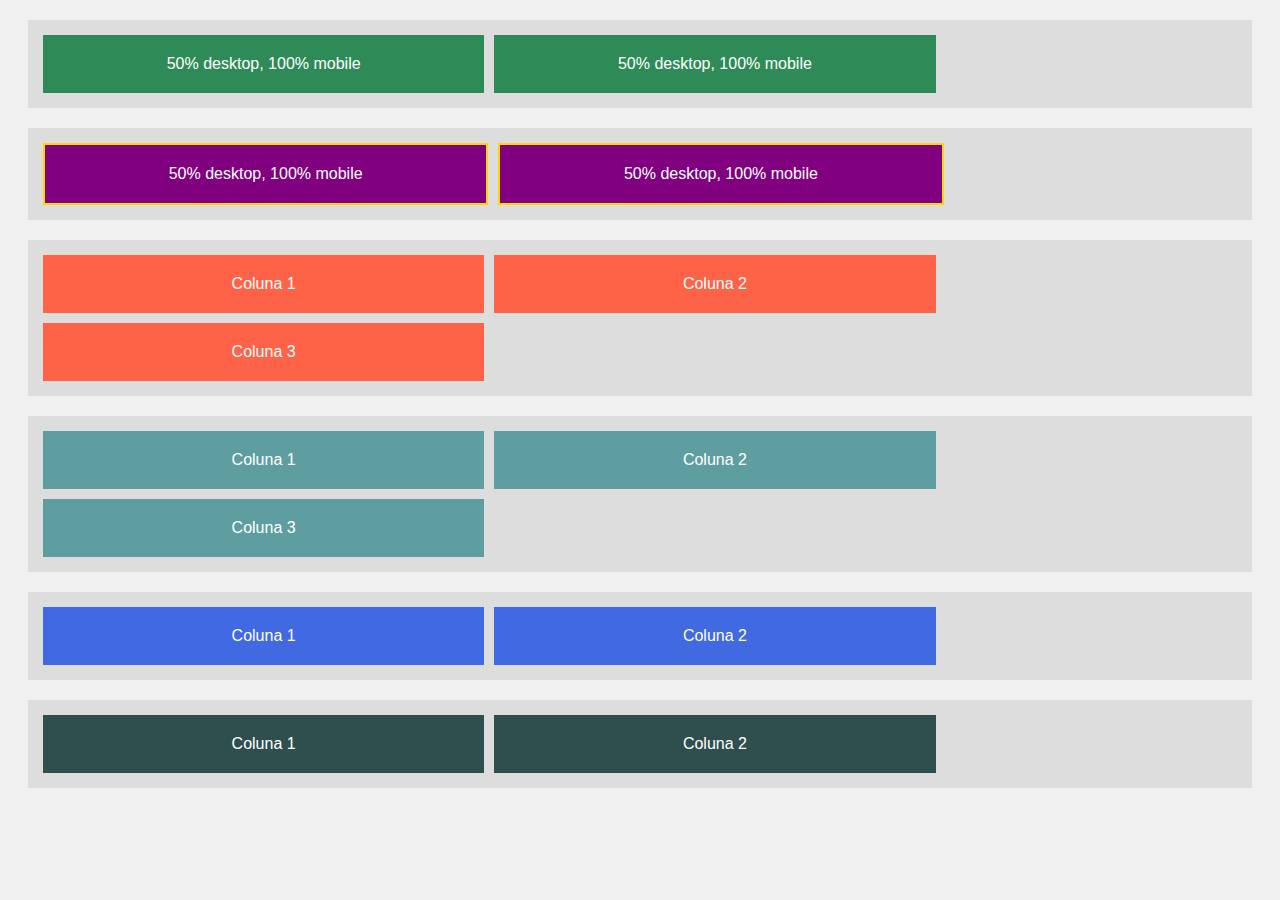
<file: Boostrap 3/index.html>
<!DOCTYPE html>
<html lang="pt-br">
<head>
<meta charset="UTF-8">
<meta name="viewport" content="width=device-width, initial-scale=1.0">
<title>Exemplos de Layout Responsivo</title>
<style>
  body {
    background-color: #f0f0f0;
    font-family: Arial, sans-serif;
    color: white;
  }

  .row {
    display: flex;
    flex-wrap: wrap;
    margin: 20px;
    background-color: #ddd;
    padding: 10px;
  }

  .col {
    padding: 20px;
    margin: 5px;
    text-align: center;
  }

 
  .col-12 {
    flex: 0 0 50%;
  }

  .col-12 {
    flex: 0 0 33.33%;
  }

  
  @media (max-width: 768px) {
    .col-50, .col-33 {
      flex: 0 0 100%;
    }
  }

  
  .ex1 .col { background-color: seagreen; }
  .ex2 .col { background-color: purple; border: 2px solid gold; }
  .ex3 .col { background-color: tomato; }
  .ex3b .col { background-color: cadetblue; }
  .ex4 .col { background-color: royalblue; }
  .ex4b .col { background-color: darkslategray; }
</style>
</head>
<body>

<div class="row ex1">
  <div class="col col-12">50% desktop, 100% mobile</div>
  <div class="col col-12">50% desktop, 100% mobile</div>
</div>


<div class="row ex2">
  <div class="col col-12">50% desktop, 100% mobile</div>
  <div class="col col-12">50% desktop, 100% mobile</div>
</div>


<div class="row ex3">
  <div class="col col-12">Coluna 1</div>
  <div class="col col-12">Coluna 2</div>
  <div class="col col-12">Coluna 3</div>
</div>

<!-- Exemplo 3 - versão empilhada -->
<div class="row ex3b">
  <div class="col col-12">Coluna 1</div>
  <div class="col col-12">Coluna 2</div>
  <div class="col col-12">Coluna 3</div>
</div>

<!-- Exemplo 4: 2 colunas desktop / 1 coluna mobile -->
<div class="row ex4">
  <div class="col col-12">Coluna 1</div>
  <div class="col col-12">Coluna 2</div>
</div>

<!-- Exemplo 4 - versão empilhada -->
<div class="row ex4b">
  <div class="col col-12">Coluna 1</div>
  <div class="col col-12">Coluna 2</div>
</div>

</body>
</html>
</file>
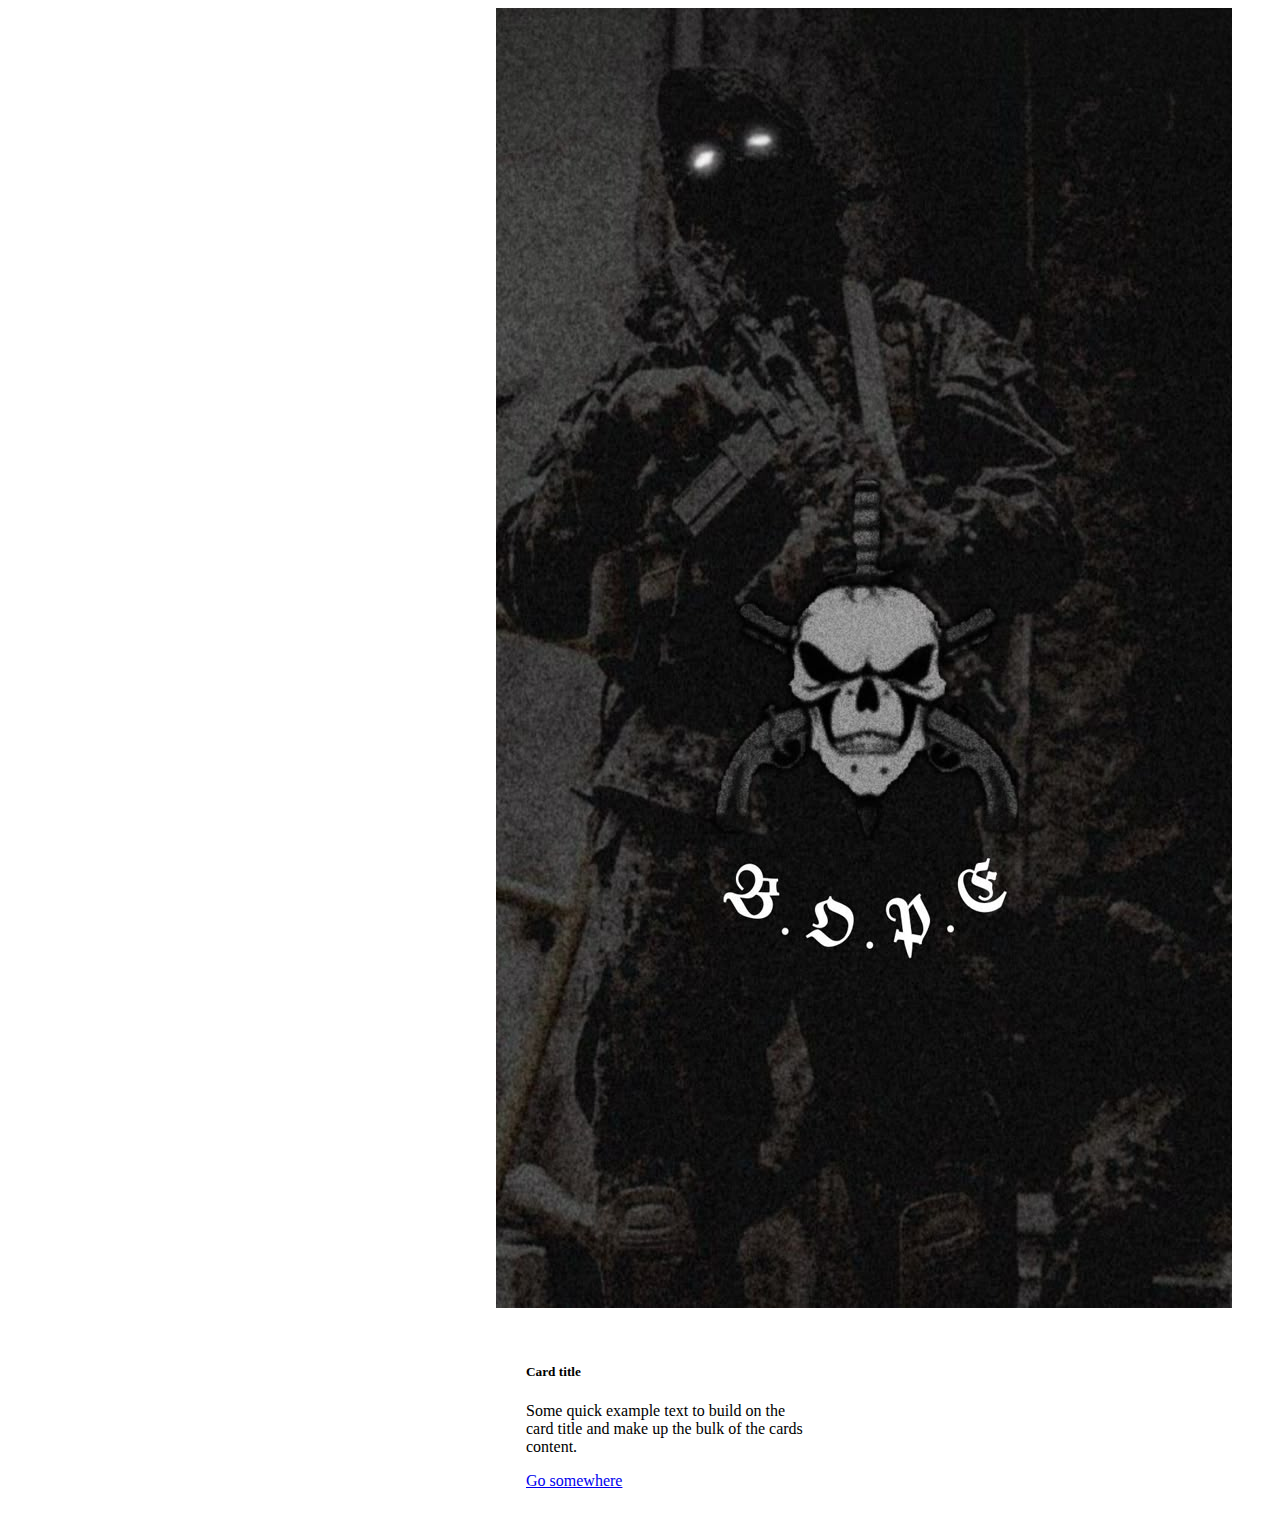
<file: Bootstrap 1/index.html>
<!doctype html>
<html lang="pt-BR">

<head>
  <meta charset="utf-8">
  <meta name="viewport" content="width=device-width, initial-scale=1">
  <title>Bootstrap</title>
  <link href="https://cdn.jsdelivr.net/npm/bootstrap@5.3.8/dist/css/bootstrap.min.css" rel="stylesheet" integrity="sha384-sRIl4kxILFvY47J16cr9ZwB07vP4J8+LH7qKQnuqkuIAvNWLzeN8tE5YBujZqJLB" crossorigin="anonymous">
  <style>
    .card-body {
        margin: 15px;
        padding: 15px;
        width: 18rem;
    }
    .flex-container{
      display: flex; 
     justify-content: center;
    }
  </style>
</head>

<body>
  <div class="flex-container">
    <div class="card" style="width: 18rem;">
        <img src="./assets/BOPE.jpg" class="card-img-top" alt="...">
        <div class="card-body">
          <h5 class="card-title">Card title</h5>
          <p class="card-text">Some quick example text to build on the card title and make up the bulk of the cards content.</p>
          <a href="#" class="btn btn-primary">Go somewhere</a>
        </div>
      </div>
  </div>
</body>

</html>
</file>
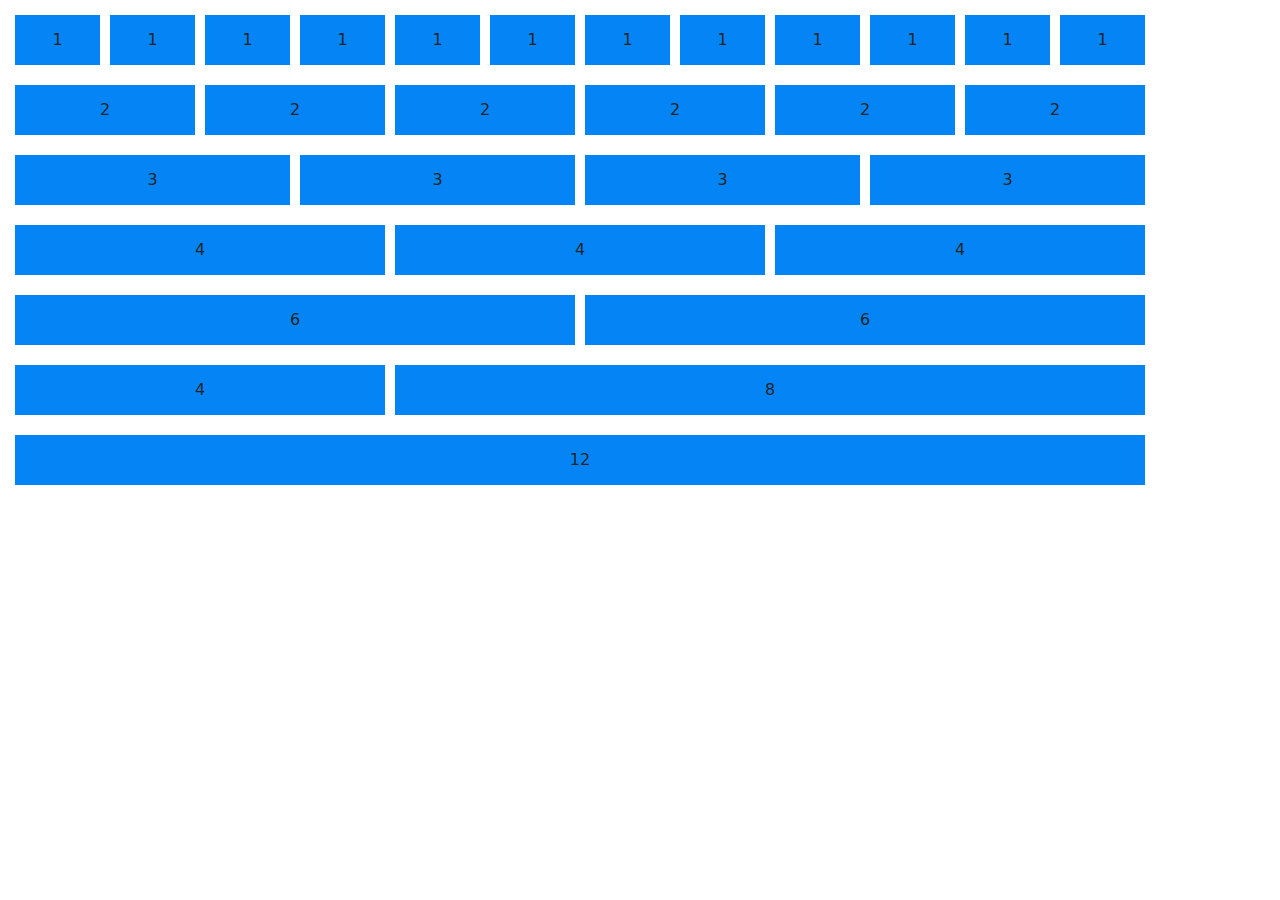
<file: Bootstrap 2/index.html>
<!doctype html>
<html lang="pt-BR">
<head>
  <meta charset="utf-8">
  <meta name="viewport" content="width=device-width, initial-scale=1">
  <title>Exemplo Grid Bootstrap</title>
  <link href="https://cdn.jsdelivr.net/npm/bootstrap@5.3.8/dist/css/bootstrap.min.css" rel="stylesheet">
  <style>
    .container {
      background-color: #0bc3fc;
      margin: 10px;
    }
    .col, [class*="col-"] {
      background-color: rgb(5, 133, 245);
      text-align: center;
      padding: 13px;
      border: 5px solid white;
    }
  </style>
</head>

<body>

  <div class="container">
    <div class="row">
      <div class="col-1">1</div>
      <div class="col-1">1</div>
      <div class="col-1">1</div>
      <div class="col-1">1</div>
      <div class="col-1">1</div>
      <div class="col-1">1</div>
      <div class="col-1">1</div>
      <div class="col-1">1</div>
      <div class="col-1">1</div>
      <div class="col-1">1</div>
      <div class="col-1">1</div>
      <div class="col-1">1</div>
    </div>
  </div>

  <div class="container">
    <div class="row">
      <div class="col-2">2</div>
      <div class="col-2">2</div>
      <div class="col-2">2</div>
      <div class="col-2">2</div>
      <div class="col-2">2</div>
      <div class="col-2">2</div>
    </div>
  </div>

  <div class="container">
    <div class="row">
      <div class="col-3">3</div>
      <div class="col-3">3</div>
      <div class="col-3">3</div>
      <div class="col-3">3</div>
    </div>
  </div>

  <div class="container">
    <div class="row">
      <div class="col-4">4</div>
      <div class="col-4">4</div>
      <div class="col-4">4</div>
    </div>
  </div>

  <div class="container">
    <div class="row">
      <div class="col-6">6</div>
      <div class="col-6">6</div>
    </div>
  </div>

  <div class="container">
    <div class="row">
      <div class="col-4">4</div>
      <div class="col-8">8</div>
    </div>
  </div>

  <div class="container">
    <div class="row">
      <div class="col-12">12</div>
    </div>
  </div>

</body>
</html>
</file>
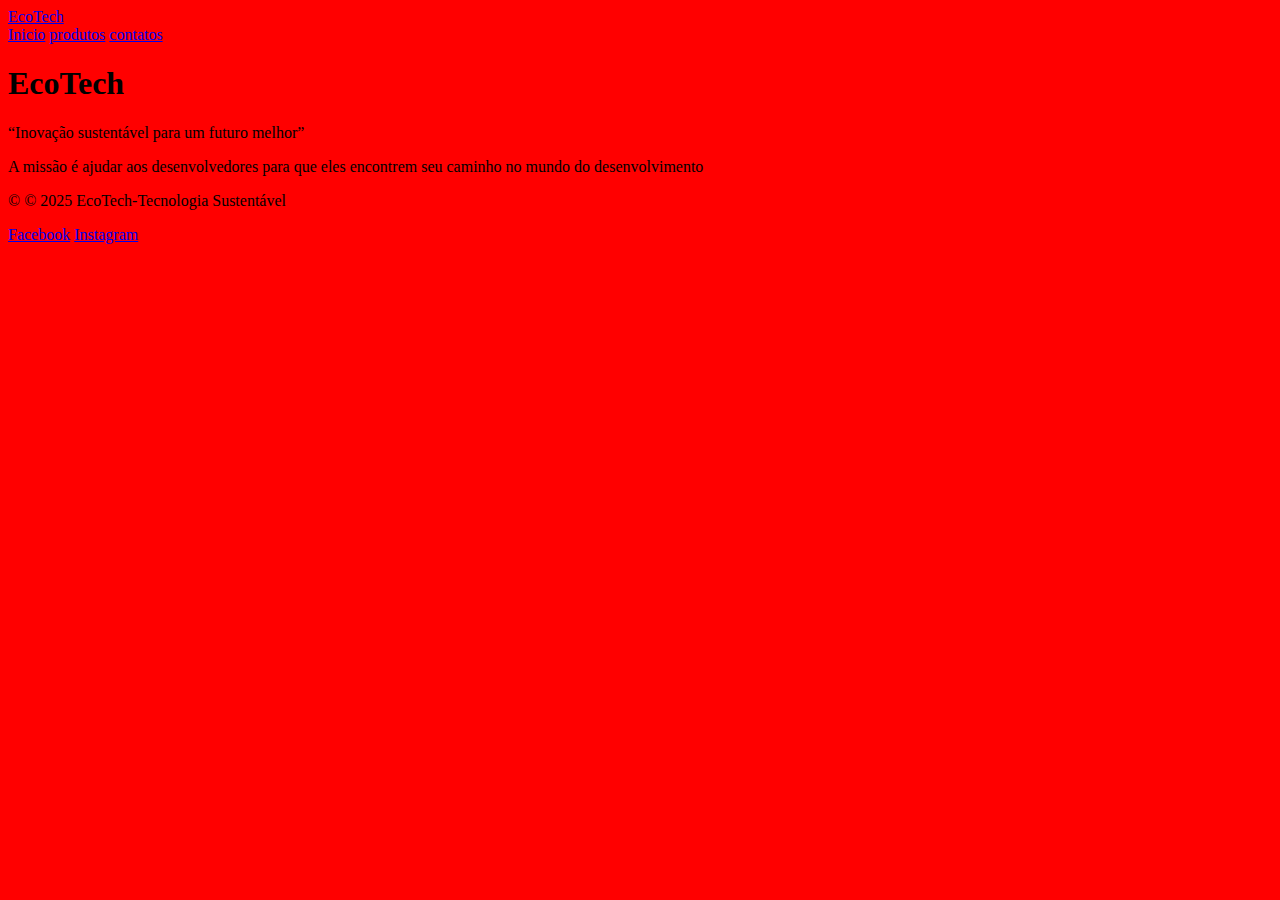
<file: Prova/index.html>
<!DOCTYPE html>
<html lang="pt-BR">
<head>
    <meta charset="UTF-8">
    <meta name="viewport" content="width=device-width, initial-scale=1.0">
    <title>EcoTech</title>
    <link rel="stylesheet" href="style.css">

</head>
<body>
    <header class="cabecalho">
        <a href="index.html" class="logo">EcoTech</a>
        <nav class="menu navegação">
        <a href="contato.html">Inicio</a>
        <a href="produtos.html">produtos</a>
        <a href="contato.html">contatos</a>
    </nav>   
    </header>
    
    <main>
        <section class="hero">
            <h1>EcoTech</h1>
            <p>“Inovação sustentável para um futuro melhor”</p>
            <link rel="stylesheet" href="produtos.html">
        </section>

        <section class="Sobre Nós">
            <p>A missão é ajudar aos desenvolvedores para que eles encontrem seu caminho no mundo do desenvolvimento</p>

            <footer class="rodapé">
                <p>&copy; © 2025 EcoTech-Tecnologia Sustentável</p>
                <div class="redes sociais">
                    <a href="#" aria-label="Facebook">Facebook</a>
                    <a href="#" aria-label="Instagram">Instagram</a>
                </div>

            </footer>
        </section>
    </main>





</body>
</html>
</file>
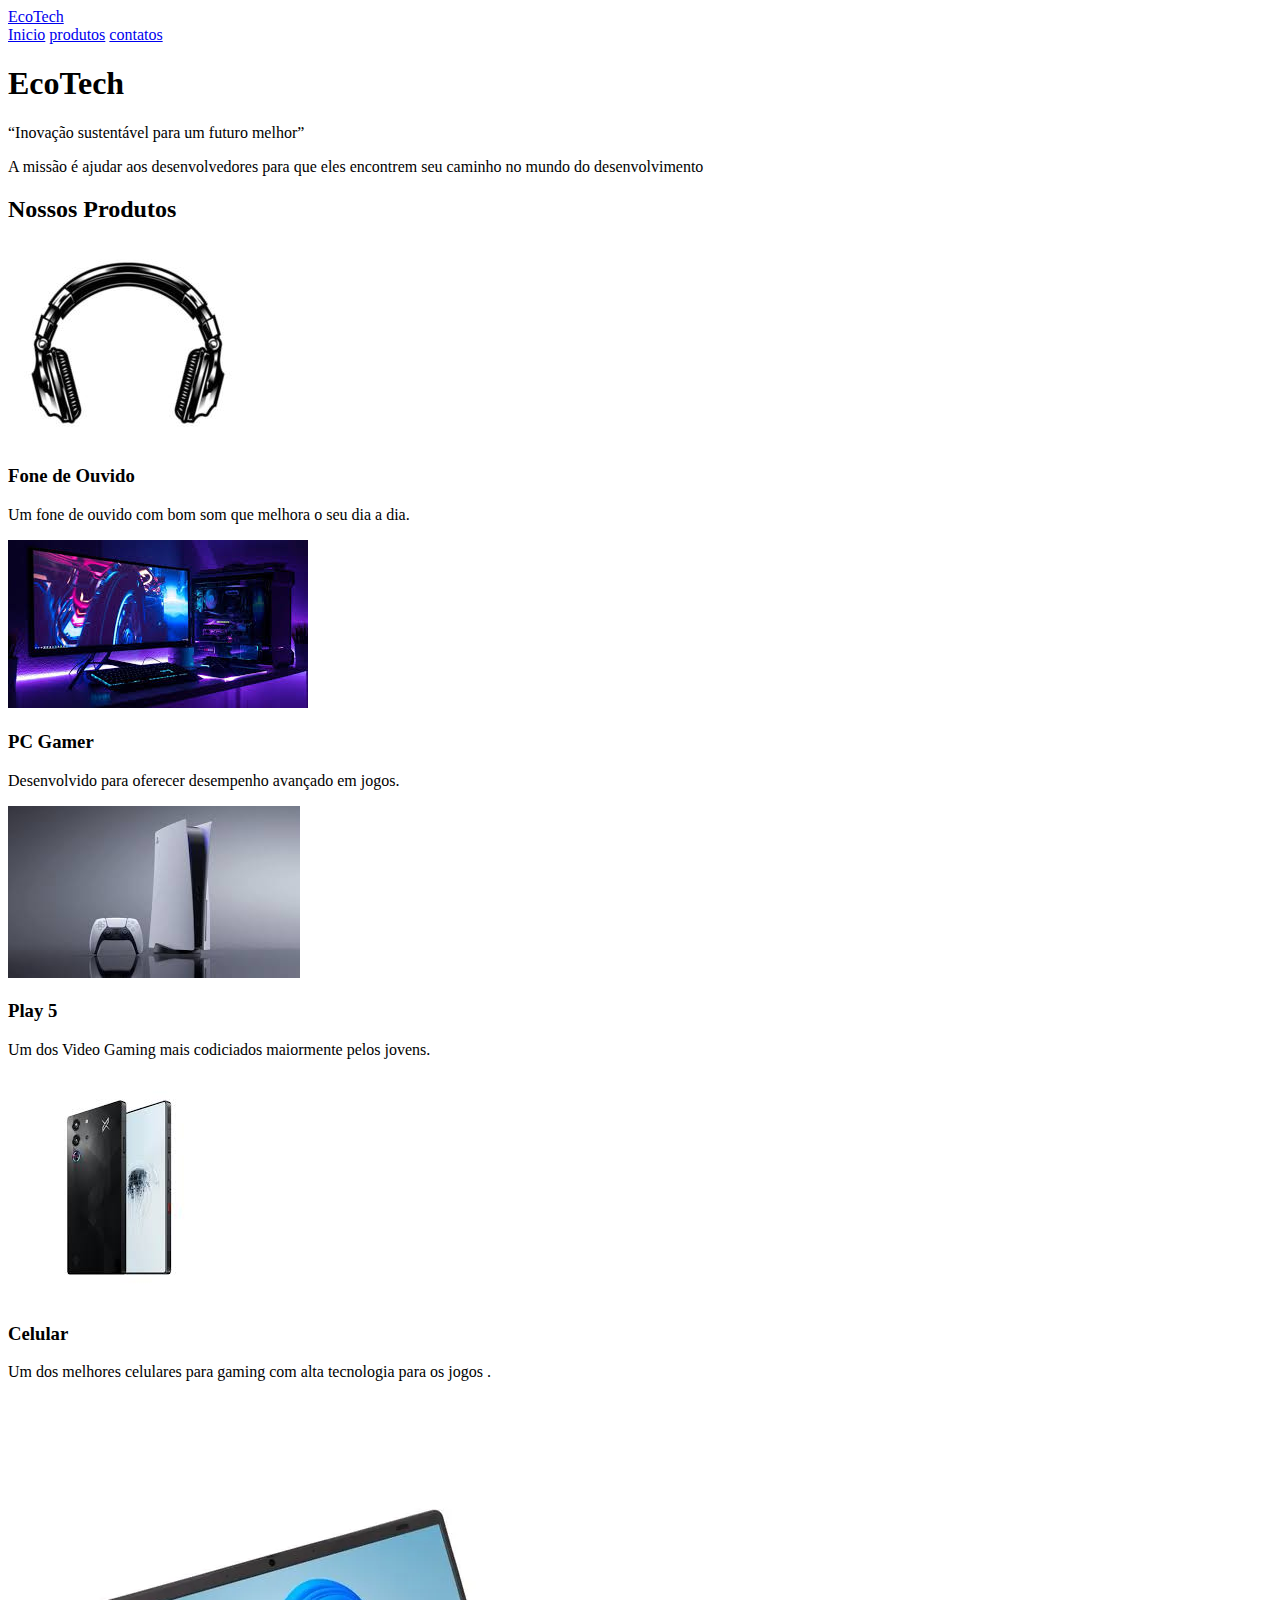
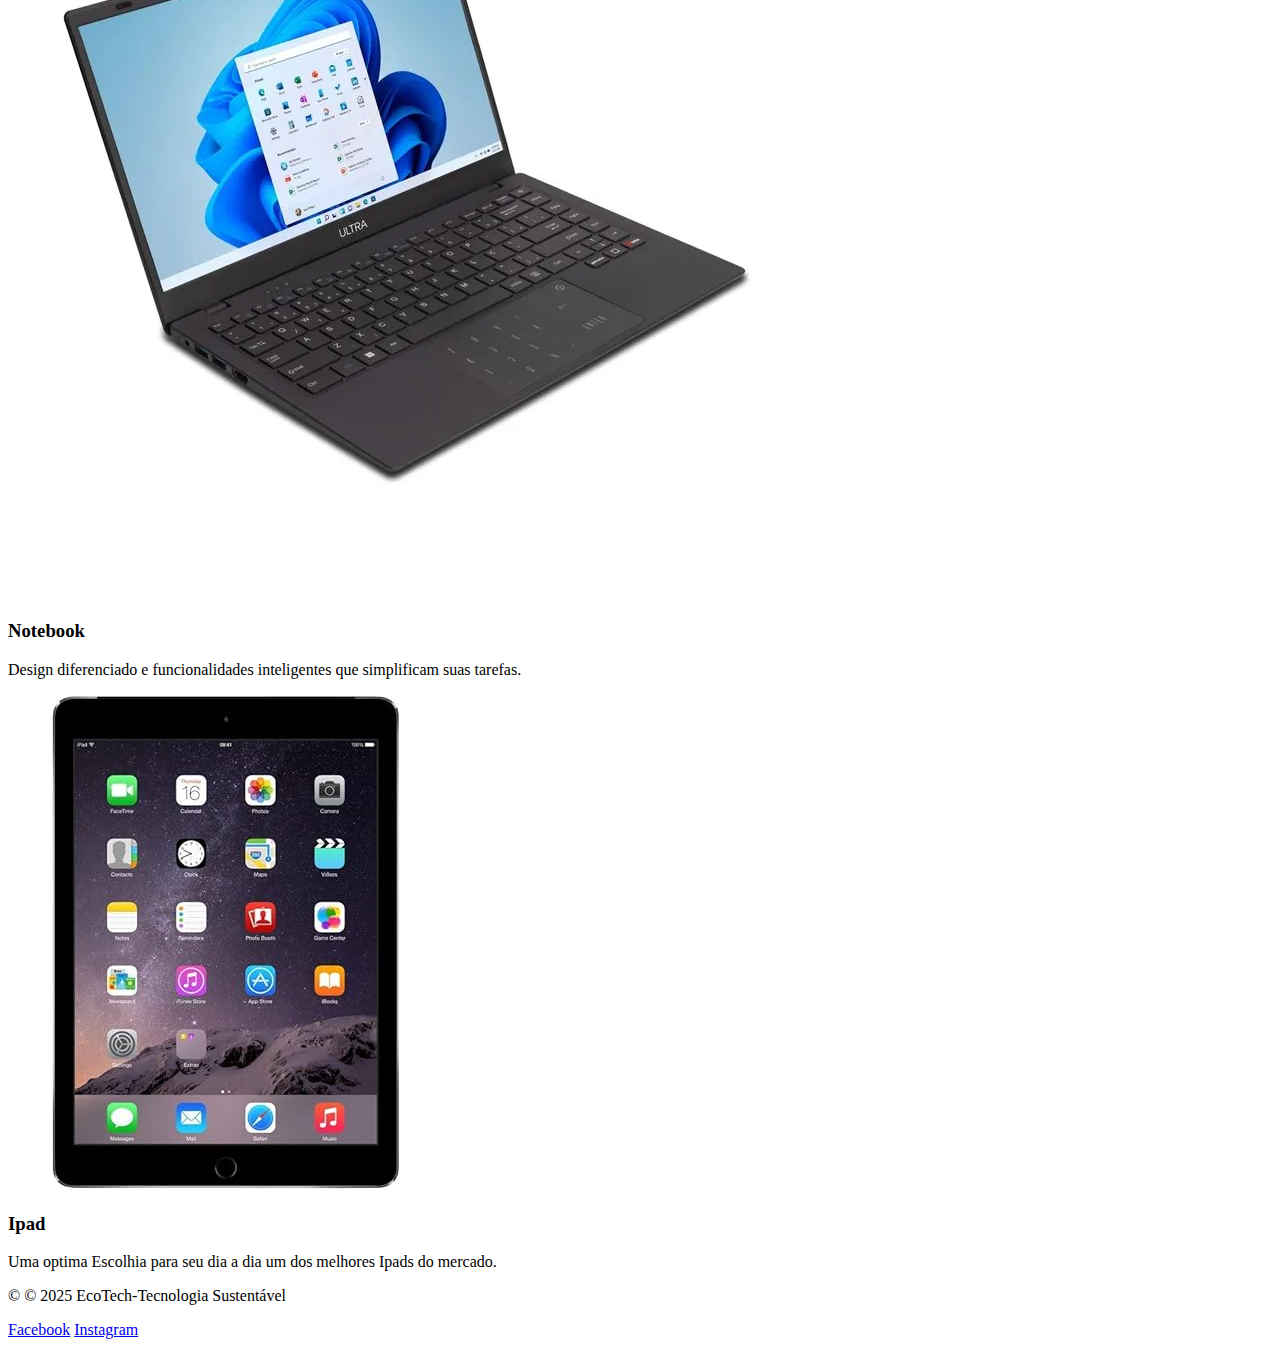
<file: Prova/produtos.html>
<!DOCTYPE html>
<html lang="pt-BR">
<head>
<meta charset="UTF-8" />
<meta name="viewport" content="width=device-width, initial-scale=1" />
<title>Nossos Produtos</title>

</head>
<body>
    <header class="cabecalho">
        <a href="index.html" class="logo">EcoTech</a>
        <nav class="menu navegação">
        <a href="contato.html">Inicio</a>
        <a href="produtos.html">produtos</a>
        <a href="contato.html">contatos</a>
    </nav>   
    </header>
    
    <main>
        <section class="hero">
            <h1>EcoTech</h1>
            <p>“Inovação sustentável para um futuro melhor”</p>
            <link rel="stylesheet" href="produtos.html">
        </section>

        <section class="Sobre Nós">
            <p>A missão é ajudar aos desenvolvedores para que eles encontrem seu caminho no mundo do desenvolvimento</p>

        </section>
    </main>


<section>
  <h2>Nossos Produtos</h2>
  <div class="produtos-grid">
    <div class="produto 1">
      <img src="assets/7839226-fone-de-ouvido-preto-e-branco-vetor.jpg" alt="Produto A" />
      <h3>Fone de Ouvido</h3>
      <p>Um fone de ouvido com bom som que melhora o seu dia a dia.</p>
    </div>
    <div class="produto 2">
      <img src="assets/images.jpg" alt="Produto B" />
      <h3>PC Gamer</h3>
      <p>Desenvolvido para oferecer desempenho avançado em jogos.</p>
    </div>
    <div class="produto 3">
      <img src="assets/play 5.jpg" alt="Produto C" />
      <h3>Play 5</h3>
      <p>Um dos Video Gaming mais codiciados maiormente pelos jovens.</p>
    </div>
    <div class="produto 4">
      <img src="assets/celular.jpg" alt="Produto D" />
      <h3>Celular</h3>
      <p>Um dos melhores celulares para gaming com alta tecnologia para os jogos .</p>
    </div>
    <div class="produto 5">
      <img src="assets/notebook.webp" alt="Produto E" />
      <h3>Notebook</h3>
      <p>Design diferenciado e funcionalidades inteligentes que simplificam suas tarefas.</p>
    </div>
    <div class="produto 6">
      <img src="assets/61N8VrVeFWL._AC_UL495_SR435,495_.jpg" alt="Produto F" />
      <h3>Ipad</h3>
      <p>Uma optima Escolhia para seu dia a dia um dos melhores Ipads do mercado.</p>
    </div>
  </div>
</section>

<footer class="rodapé">
    <p>&copy; © 2025 EcoTech-Tecnologia Sustentável</p>
    <div class="redes sociais">
        <a href="#" aria-label="Facebook">Facebook</a>
        <a href="#" aria-label="Instagram">Instagram</a>
    </div>

</footer>
</body>
</html>
</file>
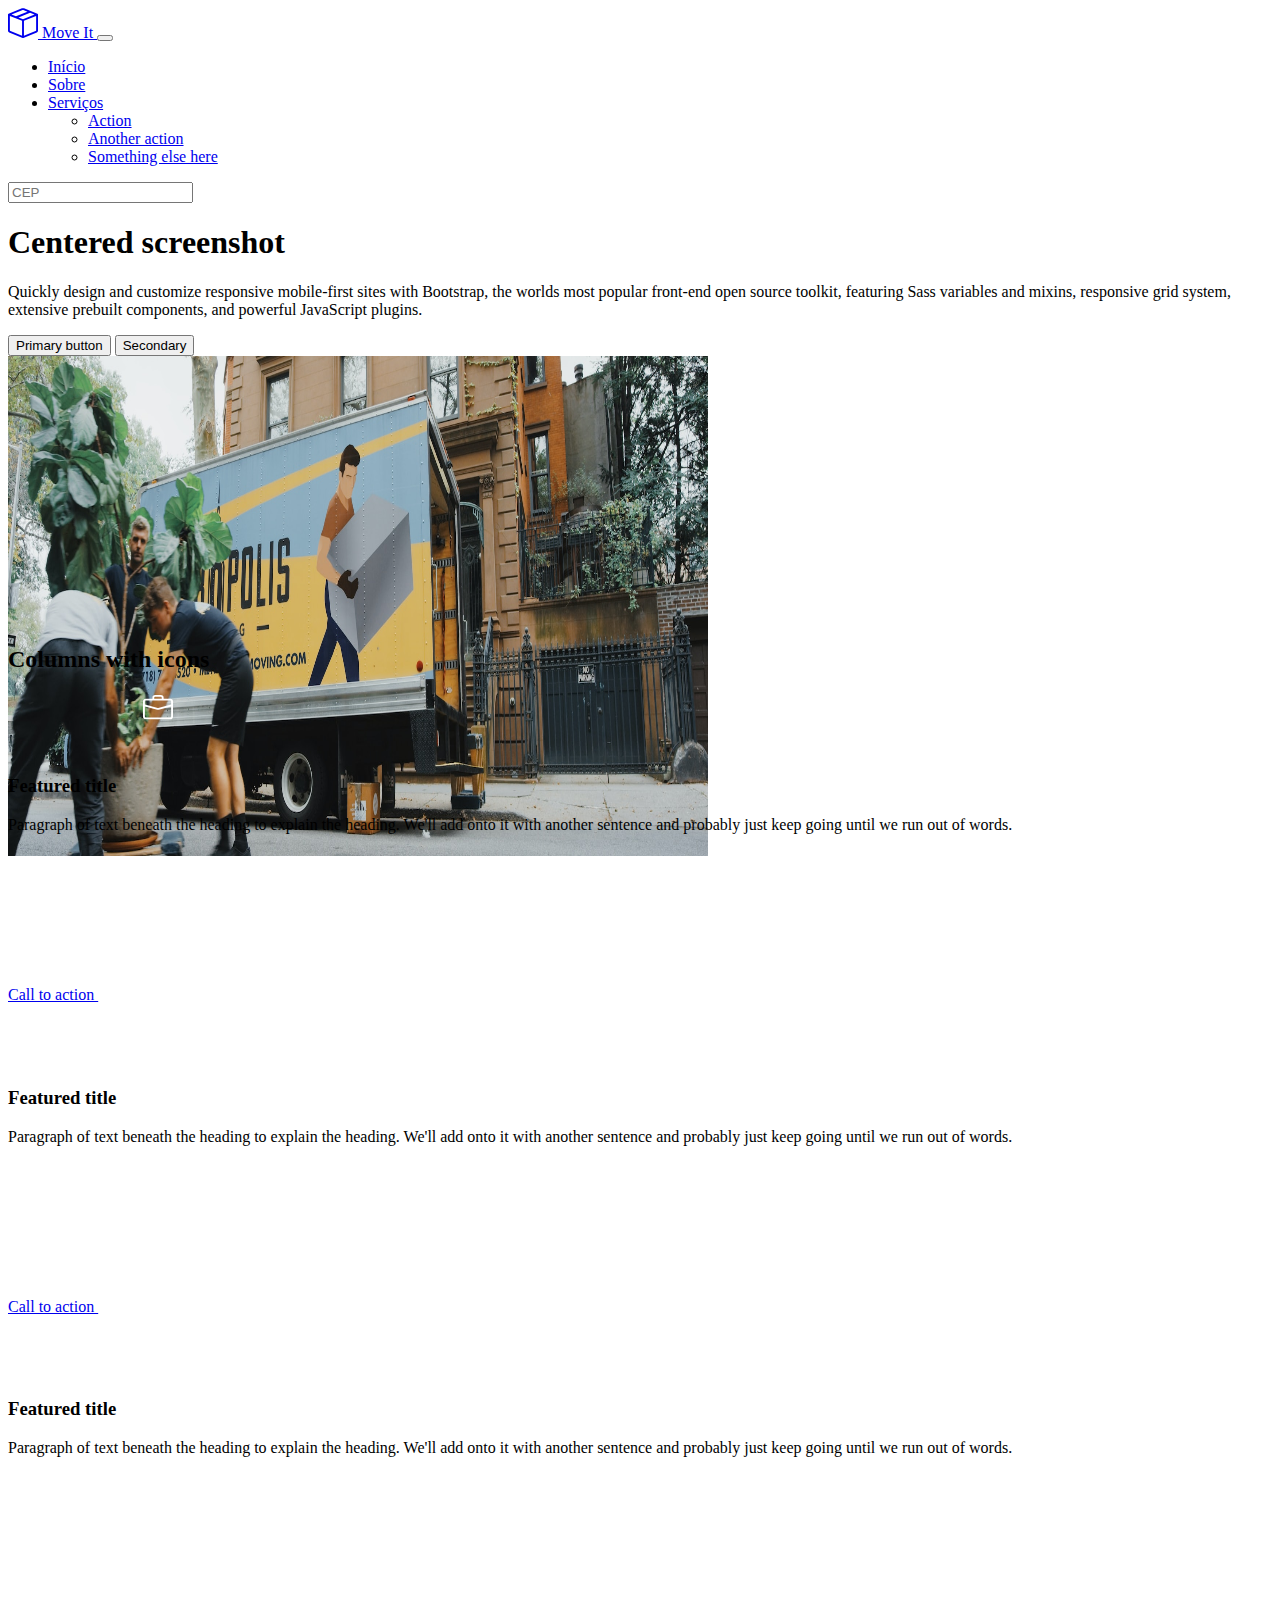
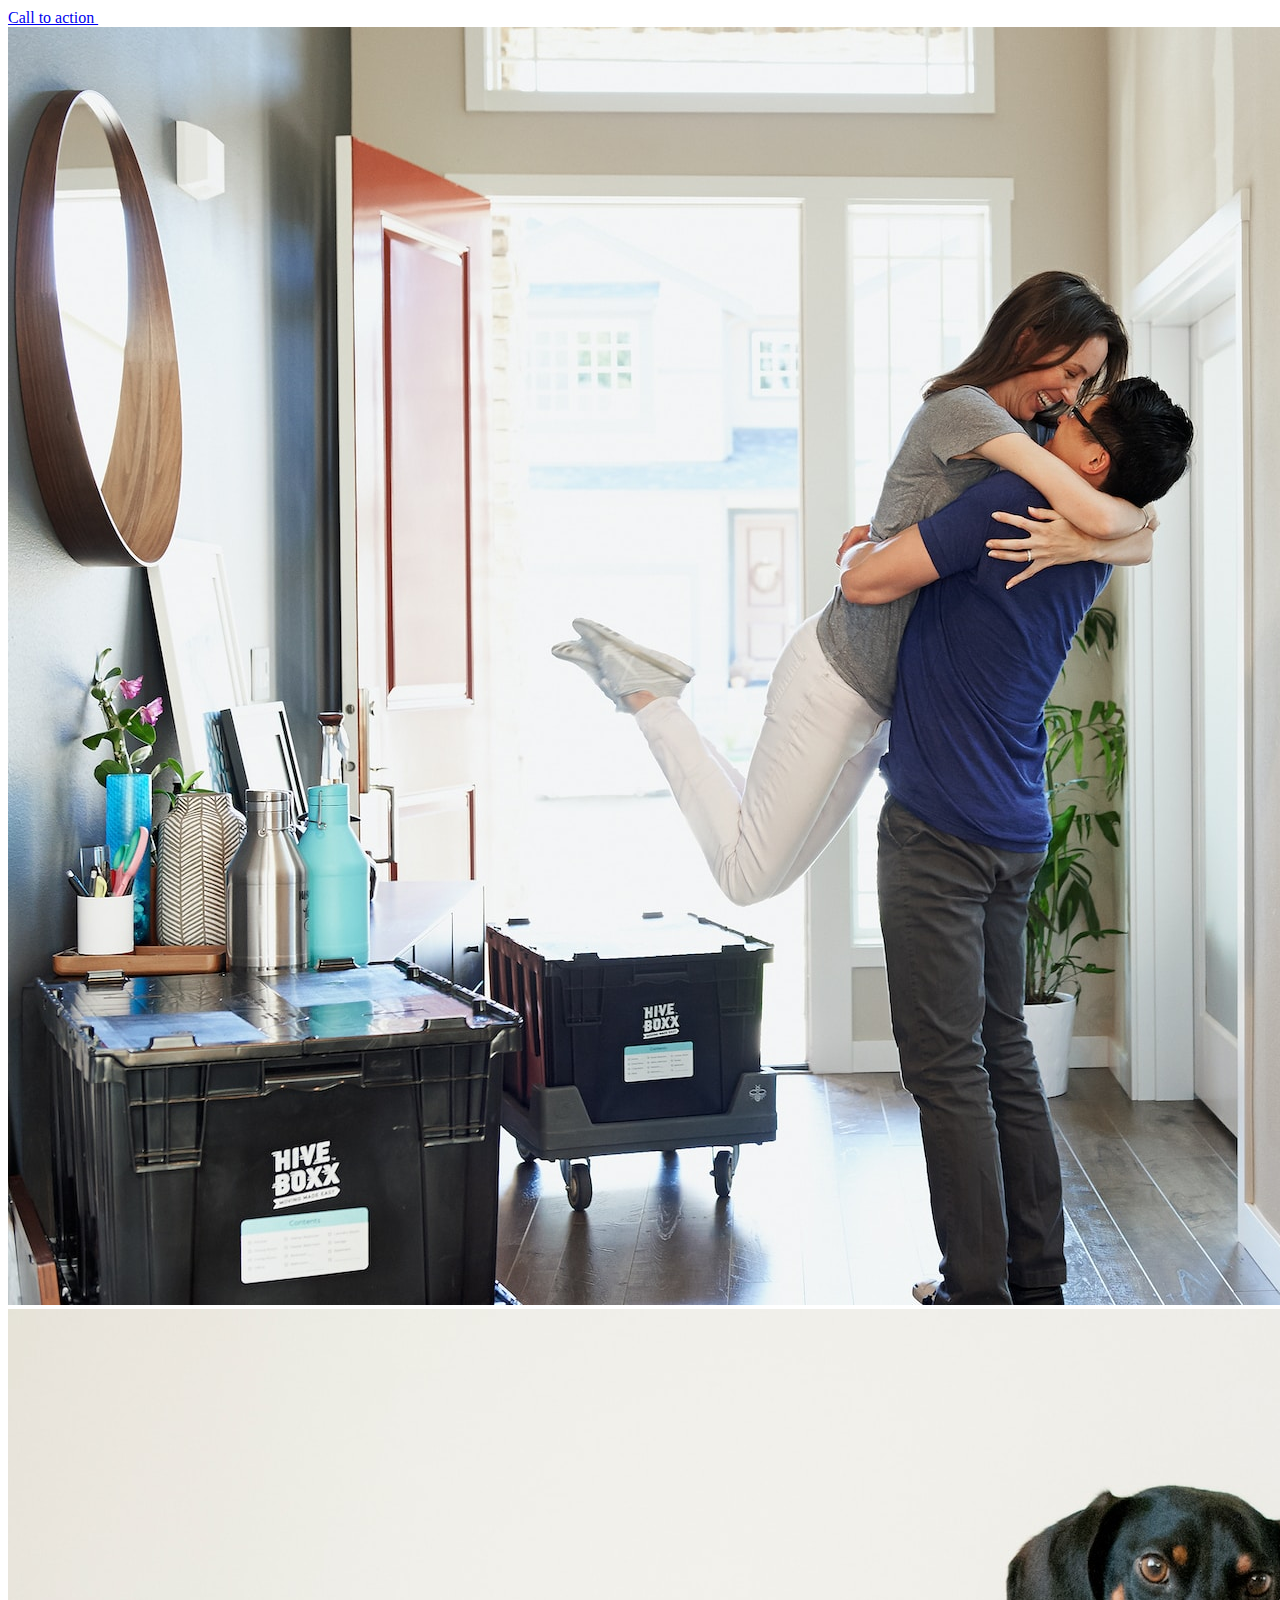
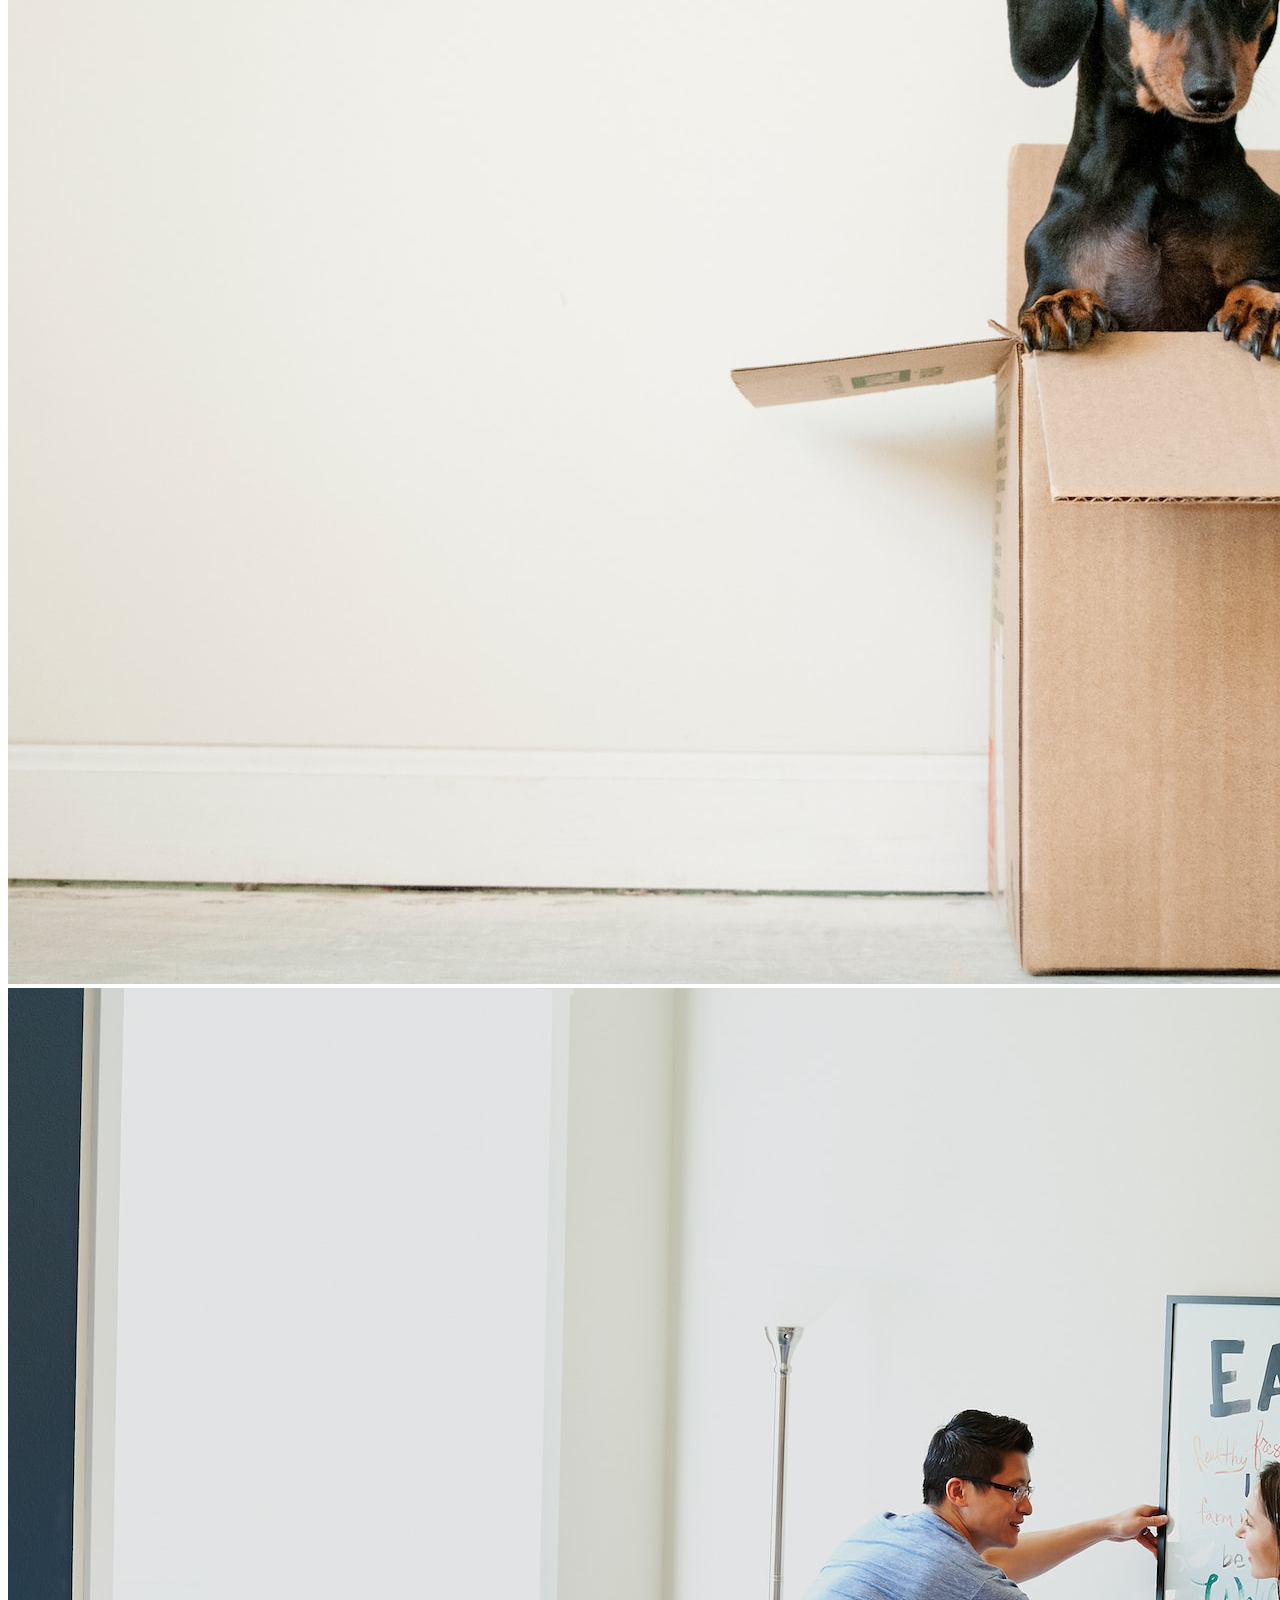
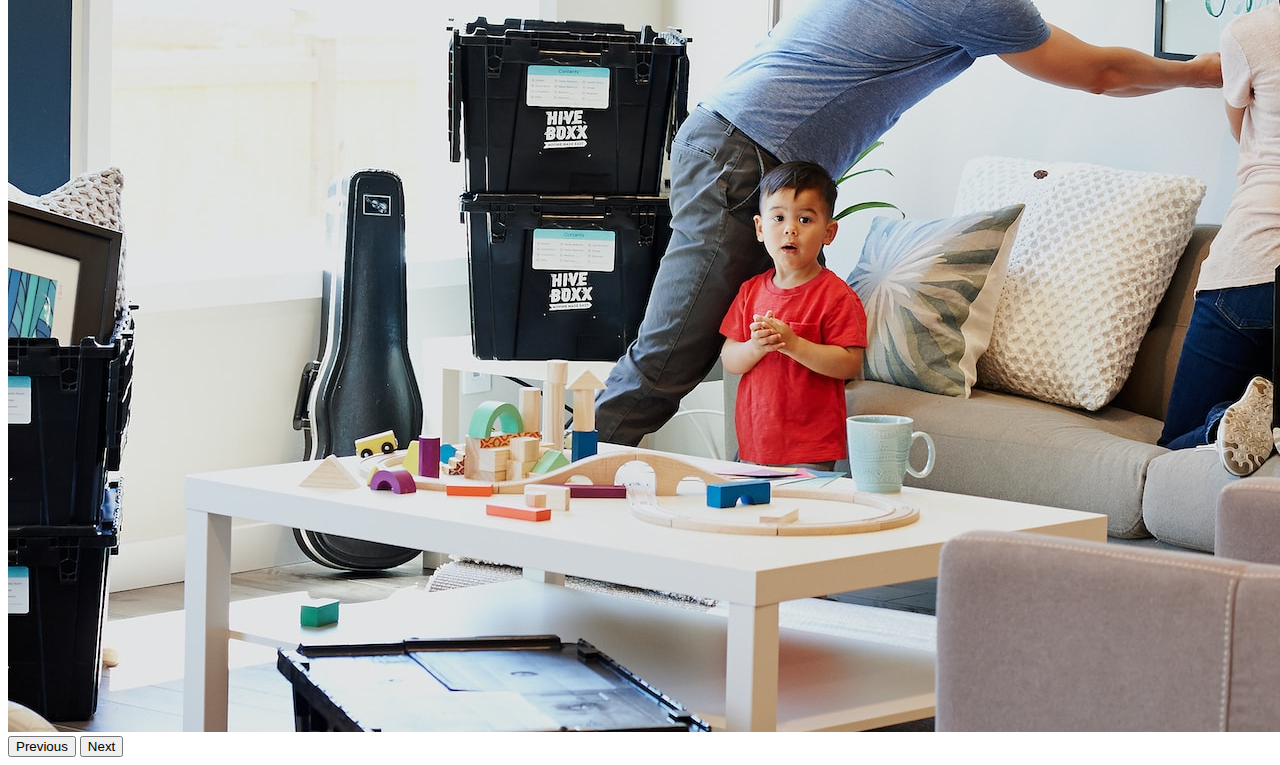
<file: Bootstrap/0 Exemplo Guiado/index2.html>
<!DOCTYPE html>
<html lang="pt-BR">
  <head>
    <meta charset="UTF-8" />
    <meta name="viewport" content="width=device-width, initial-scale=1.0" />
    <title>Move It</title>
    <link
      href="https://cdn.jsdelivr.net/npm/bootstrap@5.3.8/dist/css/bootstrap.min.css"
      rel="stylesheet"
      integrity="sha384-sRIl4kxILFvY47J16cr9ZwB07vP4J8+LH7qKQnuqkuIAvNWLzeN8tE5YBujZqJLB"
      crossorigin="anonymous"
    />

    <style>

.feature-icon {
      width: 4rem;
      height: 4rem;
      border-radius: .75rem;
    }
    </style>
  </head>
  <body>
    <nav class="navbar navbar-expand-lg navbar-dark bg-dark">
      <div class="container">
        <a class="navbar-brand" href="#">
          <svg
            xmlns="http://www.w3.org/2000/svg"
            width="30"
            height="30"
            fill="currentColor"
            class="bi bi-box-seam"
            viewBox="0 0 16 16"
          >
            <path
              d="M8.186 1.113a.5.5 0 0 0-.372 0L1.846 3.5l2.404.961L10.404 2zm3.564 1.426L5.596 5 8 5.961 14.154 3.5zm3.25 1.7-6.5 2.6v7.922l6.5-2.6V4.24zM7.5 14.762V6.838L1 4.239v7.923zM7.443.184a1.5 1.5 0 0 1 1.114 0l7.129 2.852A.5.5 0 0 1 16 3.5v8.662a1 1 0 0 1-.629.928l-7.185 2.874a.5.5 0 0 1-.372 0L.63 13.09a1 1 0 0 1-.63-.928V3.5a.5.5 0 0 1 .314-.464z"
            />
          </svg>
          Move It
        </a>

        <button
          class="navbar-toggler"
          type="button"
          data-bs-toggle="collapse"
          data-bs-target="#navbarMenu"
          aria-controls="navbarMenu"
          aria-expanded="false"
          aria-label="Toggle navigation"
        >
          <span class="navbar-toggler-icon"></span>
        </button>

        <div class="collapse navbar-collapse" id="navbarMenu">
          <ul class="navbar-nav me-auto mb-2 mb-lg-0">
            <li class="nav-item">
              <a class="nav-link active" aria-current="page" href="#">Início</a>
            </li>
            <li class="nav-item">
              <a class="nav-link" href="#">Sobre</a>
            </li>
            <li class="nav-item dropdown">
              <a
                class="nav-link dropdown-toggle"
                href="#"
                data-bs-toggle="dropdown"
                aria-expanded="false"
              >
                Serviços
              </a>
              <ul class="dropdown-menu">
                <li><a class="dropdown-item" href="#">Action</a></li>
                <li><a class="dropdown-item" href="#">Another action</a></li>
                <li>
                  <a class="dropdown-item" href="#">Something else here</a>
                </li>
              </ul>
            </li>
          </ul>
          <form role="search">
            <input
              class="form-control"
              type="search"
              placeholder="CEP"
              aria-label="Search"
            />
          </form>
        </div>
      </div>
    </nav>

    <div class="px-4 pt-5 my-5 text-center border-bottom">
      <h1 class="display-4 fw-bold text-body-emphasis">Centered screenshot</h1>
      <div class="col-lg-6 mx-auto">
        <p class="lead mb-4">
          Quickly design and customize responsive mobile-first sites with
          Bootstrap, the worlds most popular front-end open source toolkit,
          featuring Sass variables and mixins, responsive grid system, extensive
          prebuilt components, and powerful JavaScript plugins.
        </p>
        <div class="d-grid gap-2 d-sm-flex justify-content-sm-center mb-5">
          <button type="button" class="btn btn-primary btn-lg px-4 me-sm-3">
            Primary button
          </button>
          <button type="button" class="btn btn-outline-secondary btn-lg px-4">
            Secondary
          </button>
        </div>
      </div>
      <div class="overflow-hidden" style="max-height: 30vh">
        <div class="container px-5">
          <img
            src="./moving-van.jpg"
            class="img-fluid border rounded-3 shadow-lg mb-4"
            alt="Example image"
            width="700"
            height="500"
            loading="lazy"
          />
        </div>
      </div>
    </div>

    <div class="container px-4 py-5" id="featured-3">
      <h2 class="pb-2 border-bottom">Columns with icons</h2>
      <div class="row g-4 py-5 row-cols-1 row-cols-lg-3">
        <div class="feature col">
          <div class="feature-icon d-inline-flex align-items-center justify-content-center text-bg-primary bg-gradient fs-2 mb-3">
            <img src="./briefcase.svg" alt="tu ele malico" height="30" width="300">
            <svg class="bi" width="1em" height="1em" aria-hidden="true">
              <use xlink:href="#collection"></use>
            </svg>
          </div>
          <h3 class="fs-2 text-body-emphasis">Featured title</h3>
          <p>
            Paragraph of text beneath the heading to explain the heading. We'll
            add onto it with another sentence and probably just keep going until
            we run out of words.
          </p>
          <a href="#" class="icon-link">
            Call to action
            <svg class="bi" aria-hidden="true">
              <use xlink:href="#chevron-right"></use>
            </svg>
          </a>
        </div>

        <div class="feature col">
            <div class="feature-icon d-inline-flex align-items-center justify-content-center text-bg-primary bg-gradient fs-2 mb-3">
              <img src="./bus-front.svg" alt="" height="30" width="300">
              <svg class="bi" width="1em" height="1em" aria-hidden="true">
                <use xlink:href="#toggles2"></use>
              </svg>
          </div>
          <h3 class="fs-2 text-body-emphasis">Featured title</h3>
          <p>
            Paragraph of text beneath the heading to explain the heading. We'll
            add onto it with another sentence and probably just keep going until
            we run out of words.
          </p>
          <a href="#" class="icon-link">
            Call to action
            <svg class="bi" aria-hidden="true">
              <use xlink:href="#chevron-right"></use>
            </svg>
          </a>
        </div>

        <div class="feature col">
          <div class="feature-icon d-inline-flex align-items-center justify-content-center text-bg-primary bg-gradient fs-2 mb-3">
            <img src="./chat-square-heart.svg" alt="" height="30" width="300">
            <svg class="bi" width="1em" height="1em" aria-hidden="true">
              <use xlink:href="#toggles2"></use>
            </svg>
          </div>
          <h3 class="fs-2 text-body-emphasis">Featured title</h3>
          <p>
            Paragraph of text beneath the heading to explain the heading. We'll
            add onto it with another sentence and probably just keep going until
            we run out of words.
          </p>
          <a href="#" class="icon-link">
            Call to action
            <svg class="bi" aria-hidden="true">
              <use xlink:href="#chevron-right"></use>
            </svg>
          </a>
        </div>
      </div>
    </div>

    <div id="carouselExampleAutoplaying" class="carousel slide" data-bs-ride="carousel">
        <div class="carousel-inner">
          <div class="carousel-item active">
            <img src="./couple.jpg" class="d-block w-100" alt="...">
          </div>
          <div class="carousel-item">
            <img src="./dog.jpg" class="d-block w-100" alt="...">
          </div>
          <div class="carousel-item">
            <img src="./family.jpg" class="d-block w-100" alt="...">
          </div>
        </div>
        <button class="carousel-control-prev" type="button" data-bs-target="#carouselExampleAutoplaying" data-bs-slide="prev">
          <span class="carousel-control-prev-icon" aria-hidden="true"></span>
          <span class="visually-hidden">Previous</span>
        </button>
        <button class="carousel-control-next" type="button" data-bs-target="#carouselExampleAutoplaying" data-bs-slide="next">
          <span class="carousel-control-next-icon" aria-hidden="true"></span>
          <span class="visually-hidden">Next</span>
        </button>
      </div>

      

    <script
      src="https://cdn.jsdelivr.net/npm/bootstrap@5.3.8/dist/js/bootstrap.bundle.min.js"
      integrity="sha384-FKyoEForCGlyvwx9Hj09JcYn3nv7wiPVlz7YYwJrWVcXK/BmnVDxM+D2scQbITxI"
      crossorigin="anonymous"
    ></script>

      




  </body>
</html>
</file>
<file: Prova/style.css>
*{
  background-color: rgb(255, 0, 0);
}
</file>
